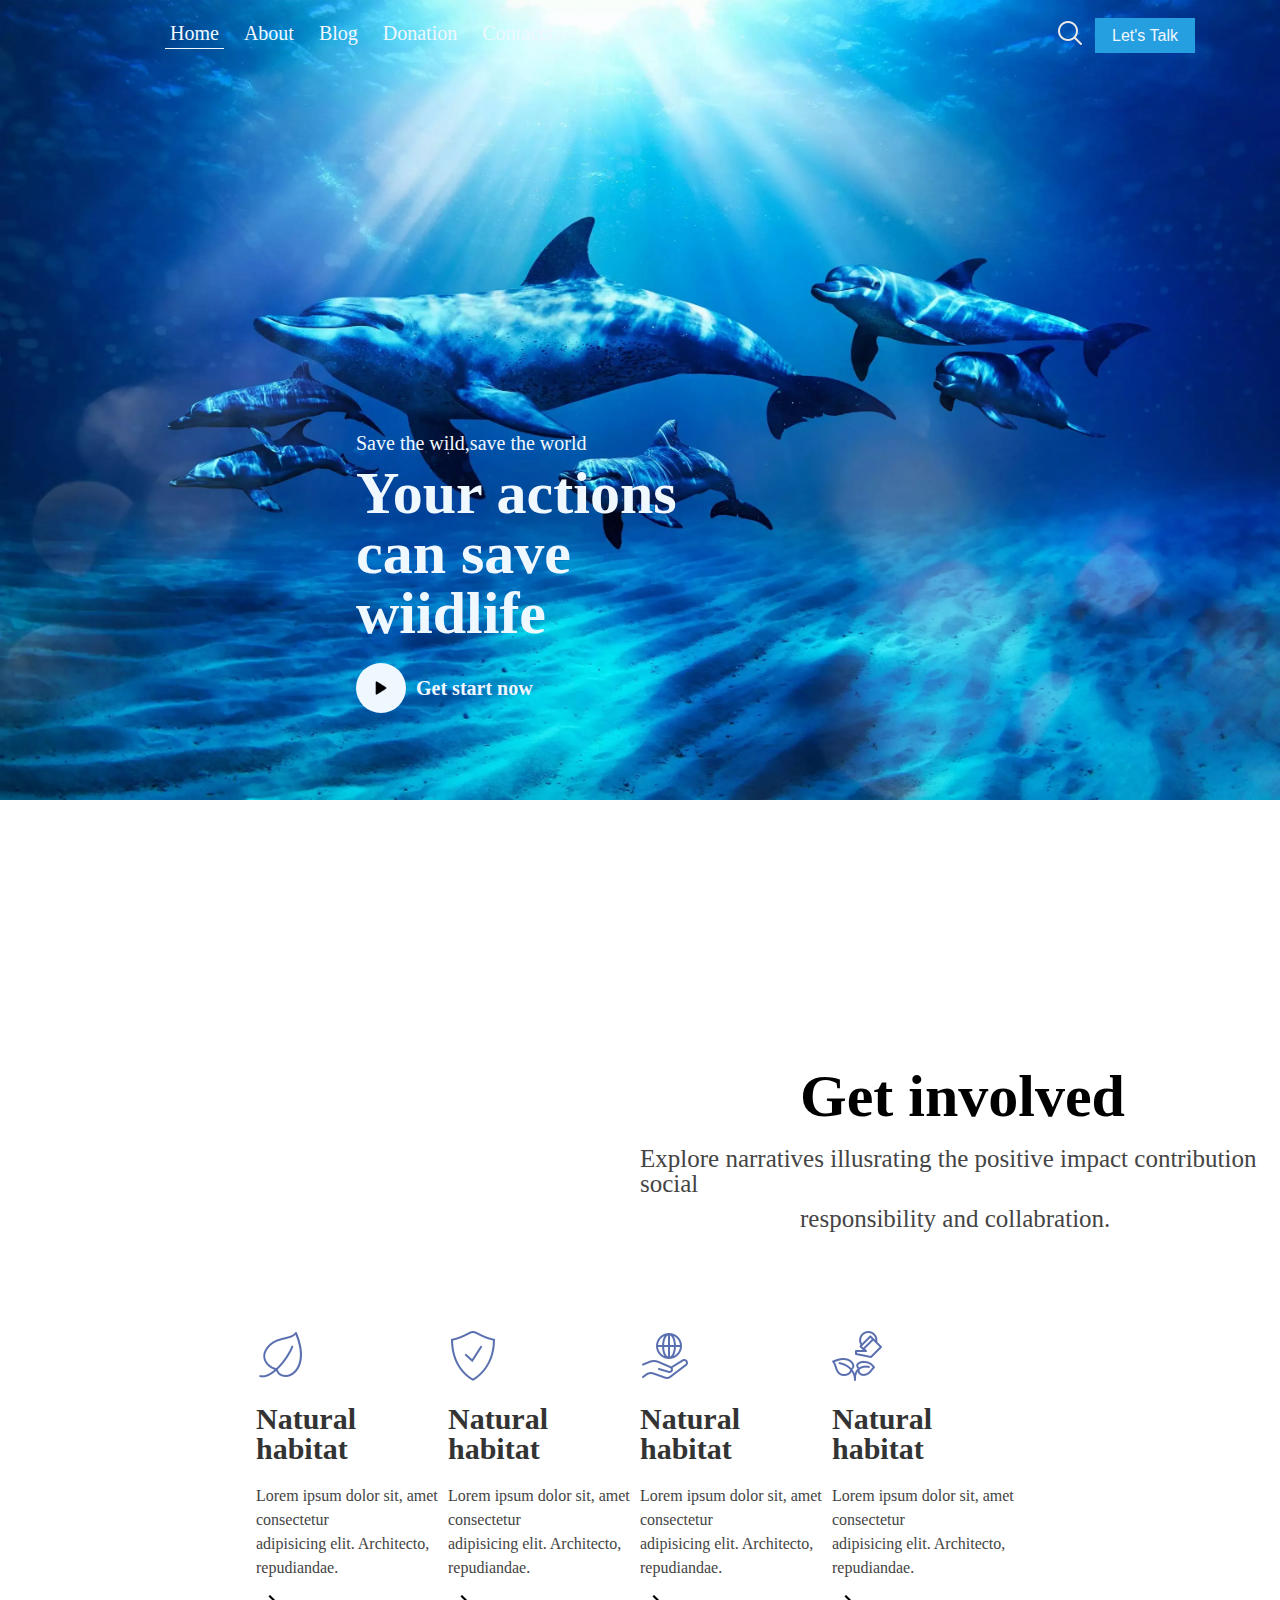
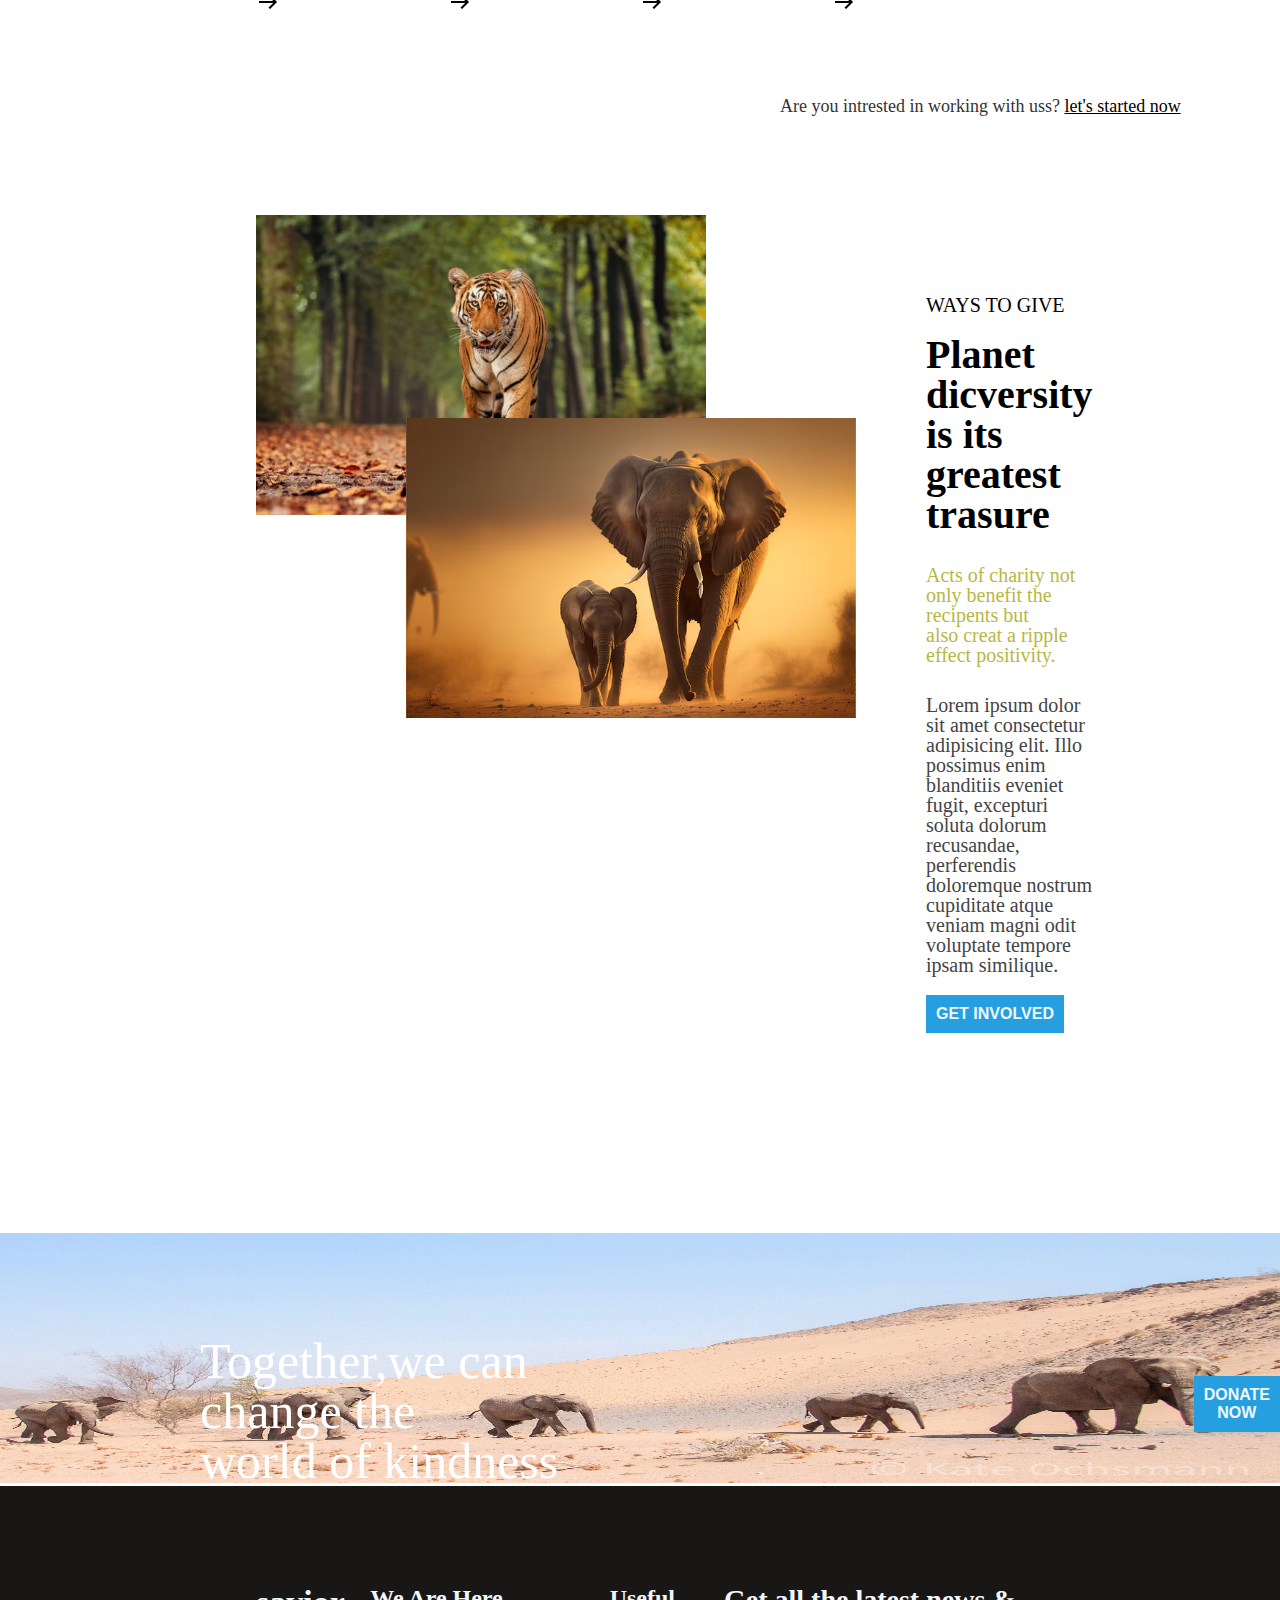
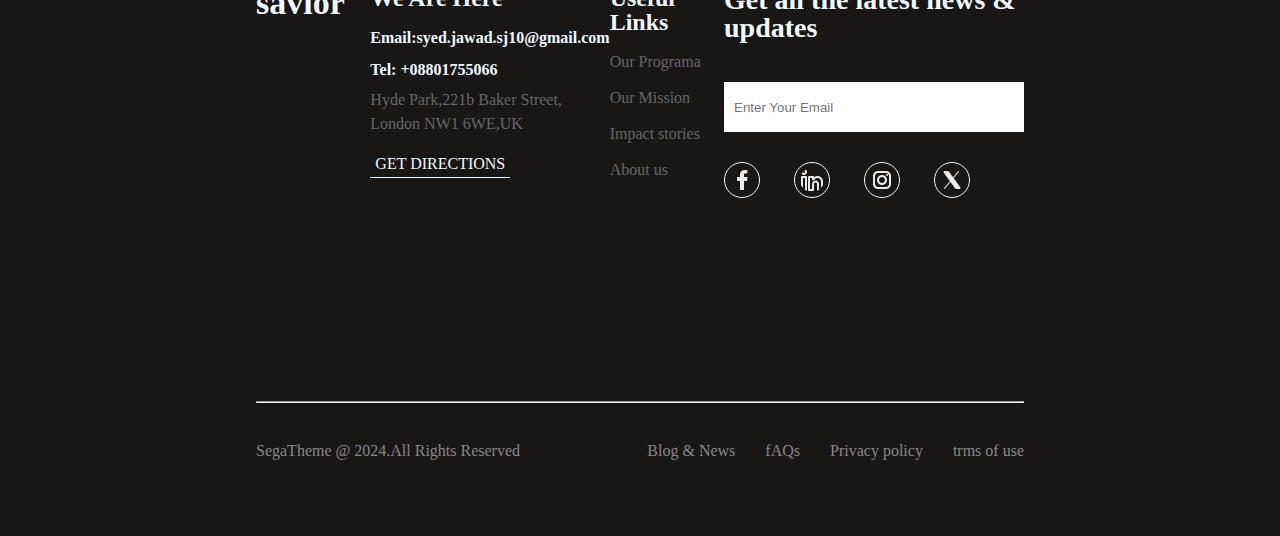
<file: index.html>
<!DOCTYPE html>
<html lang="en">
<head>
    <meta charset="UTF-8">
    <meta name="viewport" content="width=device-width, initial-scale=1.0">
    <link rel="stylesheet" href="styles/style.css">
    <link rel="stylesheet" href="styles/reset.css">
    <link rel="preconnect" href="https://fonts.googleapis.com">
    <link rel="preconnect" href="https://fonts.gstatic.com" crossorigin>
    <link href="https://fonts.googleapis.com/css2?family=Oswald:wght@200..700&family=Roboto:ital,wght@0,100;0,300;0,400;0,500;0,700;0,900;1,100;1,300;1,400;1,500;1,700;1,900&display=swap" rel="stylesheet">
    <title>practice-2</title>
</head>
<body>
    
    <nav>        
        <div class="nav-container">

            <div class="nav-image">
                <img src="styles/AQW-Dolphins.webp" alt="">
            </div>

            <div class="nav-items">
                <div class="item-1">
                    <a href="">
                        <ul>
                            <li class="active">Home</li>
                            <li>About</li>
                            <li>Blog</li>
                            <li>Donation</li>
                            <li>Contacts</li>
                        </ul>
                    </a>
                </div>

                <div class="item-2">
                    <div class="sar-icon">
                        <img src="styles/icons8-search-30 (1).png" alt="">
                    </div>
                    <div class="nav-btn">
                        <button>Let's Talk</button>
                    </div>
                </div>
            </div>
        </div>

        <div class="des-sec">
            <div class="container">
                <div class="nav-texts">
                    <h2>
                        Save the wild,save the world
                    </h2>
                    <h1>
                        Your actions can save wiidlife
                    </h1>
                </div>

                <div class="des-video">
                    <div class="video-icon">
                        <img src="styles/icons8-play-50.png" alt="">
                    </div>
                    <div class="video-text">
                        <h2>Get start now</h2>
                    </div>
                </div>
            </div>
        </div>
    </nav>

    <main>
        <div class="main-head">
            <h1>Get involved</h1>

            <h2>Explore narratives illusrating the positive impact contribution social</h2>
            
               <h3>responsibility and collabration.</h3>  
        </div>

        <div class="icon-des-sec container">
           <div class="first-sec">
                <div class="1st-icon">
                    <img src="styles/icons8-natural-50.png" alt="">
                </div>
                <h1>
                    Natural habitat
                </h1>

                <p>
                    Lorem ipsum dolor sit, amet consectetur <br> adipisicing elit. Architecto, repudiandae.
                </p>

                <div class="side-icon">
                    <img src="styles/icons8-right-24.png" alt="">
                </div>
           </div>


                <div class="first-sec">
                    <div class="1st-icon">
                        <img src="styles/icons8-protection-50.png" alt="">
                    </div>
                    <h1>
                        Natural habitat
                    </h1>

                    <p>
                        Lorem ipsum dolor sit, amet consectetur <br> adipisicing elit. Architecto, repudiandae.
                    </p>

                    <div class="side-icon">
                        <img src="styles/icons8-right-24.png" alt="">
                    </div>
                </div>


            <div class="first-sec">
                <div class="1st-icon">
                    <img src="styles/icons8-earth-care-50.png" alt="">
                </div>
                <h1>
                    Natural habitat
                </h1>

                <p>
                    Lorem ipsum dolor sit, amet consectetur <br> adipisicing elit. Architecto, repudiandae.
                </p>

                <div class="side-icon">
                    <img src="styles/icons8-right-24.png" alt="">
                </div>
            </div>


            <div class="first-sec">
                <div class="1st-icon">
                    <img src="styles/icons8-garden-50.png" alt="">
                </div>
                <h1>
                    Natural habitat
                </h1>

                    <p>
                        Lorem ipsum dolor sit, amet consectetur <br> adipisicing elit. Architecto, repudiandae.
                    </p>

                    <div class="side-icon">
                        <img src="styles/icons8-right-24.png" alt="">
                    </div>
            </div>

        </div>


        <div class="are-you">
            <h1>Are you intrested in working with uss? <a href="">let's started now</a></h1>
        </div>


        <section class="elephent">
            <div class="full-sec container">
                <div class="both-img">  
                    <div class="tig">
                        <img src="styles/istockphoto-1461228386-612x612.jpg" alt="">
                    </div>
                   
                    <div class="ele">
                        <img src="styles/mother-elephant-her-baby-elephant-walk-through-desert_771703-52823.avif" alt="">
                    </div>
                </div>


                <div class="ele-text">
                    <h1>WAYS TO GIVE</h1>
                    <h2>
                        Planet dicversity is its <br> greatest trasure
                    </h2>
                    <h3>
                        Acts of charity not only benefit the recipents but
                        <br>
                        also creat a ripple effect positivity.
                    </h3>

                    <p>
                        Lorem ipsum dolor sit amet consectetur adipisicing elit. Illo possimus enim blanditiis eveniet fugit, excepturi soluta dolorum recusandae, perferendis doloremque nostrum cupiditate atque veniam magni odit voluptate tempore ipsam similique.
                    </p>

                    <button>
                        GET INVOLVED
                    </button>
                </div>
            </div>
        </section>



    </main>

    <footer>
        <div class="top-foot">
            <img src="styles/Desert-elephants-of-Namibia-walking-on-sand.jpg" alt="">
            <div class="top-foot-text">
                <div class="top-title">
                    <h1>Together,we can change the <br> world of kindness</h1>
                </div>
                <div class="top-foot-btn">
                    <button>DONATE NOW</button>
                </div>
            </div>    
        </div>

        <div class="main-foot">
            <div class="full-text-sec container">
                    <div class="first-one">
                        <h1>savior</h1>
                    </div>
                    <div class="second-two">
                        <h1>We Are Here</h1>
                        <h2>Email:syed.jawad.sj10@gmail.com</h2>
                        <br>
                        <h2>Tel: +08801755066</h2>
                        <p>
                            Hyde Park,221b Baker Street,<br>London NW1 6WE,UK
                        </p>

                        <a href="">
                            GET DIRECTIONS
                        </a>
                    </div>

                    <div class="thrid-three">
                        <h1>Useful Links</h1>
                        <h2>Our Programa</h2>
                        <h2>Our Mission</h2>
                        <h2>Impact stories</h2>
                        <h2>About us</h2>
                    </div>

                    <div class="fourth-four">
                        <h1>Get all the latest news & updates</h1>
                        <input type="email" name="" id="" placeholder="Enter Your Email">
                        <div class="img-sec">
                            <img src="styles/icons8-facebook-24.png" alt="">
                            <img src="styles/icons8-linkedin-24.png" alt="">
                            <img src="styles/icons8-instagram-24.png" alt="">
                            <img src="styles/icons8-twitter-24.png" alt="">
                        </div>
                    </div>
            </div>

            <div class="container horizen">
                <hr>
            </div>

            <div class="container last-text-grp">
                <div class="text-one">
                    <h1>SegaTheme @ 2024.All Rights Reserved</h1>
                </div>
                <div class="text-two">
                    <ul>
                        <li>Blog & News </li>
                        <li>fAQs</li>
                        <li>Privacy policy</li>
                        <li>trms of use</li>
                    </ul>
                </div>
            </div>


        </div>
    </footer>
</body>
</html>
</file>
<file: styles/style.css>
*{
    box-sizing: border-box;
}

html,body{
    font-family: "Roboto";
    height: 100vh;
}

.nav-image img{
    width: 100vw;
    height: 800px;
}

.nav-items{
    display: flex;
    padding: 15px;
}

.item-1{
    margin-left: 150px;
}

.item-1 a ul{
    display: flex;
    margin-top: -800px;

    
}

.item-1 a ul li{
    margin-right: 15px;
    color: aliceblue;
    font-size: 20px;
    font-weight:500 ;
    padding: 5px;
}

.active{
    border-bottom: 1px solid aliceblue ;
    
}



.item-1 li:hover{
    border-bottom: 2px solid aliceblue;
}

.item-1 a{
    text-decoration: none;
}

.item-2{
    display: flex;
    margin-top: -800px;
    margin-left: auto;
    margin-right: 70px;
}

.nav-btn button{
    width: 100px;
    height: 35px;
    margin-left: 10px;
    font-size: 16px;
    background-color: rgb(38, 159, 225);
    border: none;
    color: aliceblue;
    cursor: pointer;
}

.sar-icon{
    cursor: pointer;
}

.container{
    width: 60%;
    margin: 0 auto;
}

.nav-texts{
    margin-top: -400px;
    margin-left: 100px;
}

.nav-texts h2{
    color: aliceblue;
    font-size: 20px;
    font-weight: 500;
}

.nav-texts h1{
    color: aliceblue;
    font-size: 60px;
    font-weight: 900;
    width: 400px;
    margin-top: 10px;
}

.video-icon img{
    background-color: aliceblue;
    border-radius: 50%;
    width: 50px;
    padding: 16px;
}

.video-text h2{
    color: aliceblue;
    font-size: 20px;
    font-weight: 600;
    margin-top: 15px;
    margin-left: 10px;
}

.des-video{
    display: flex;
    margin-left: 100px;
    margin-top: 20px;
}

.main-head {
    margin-top: 350px;
    
}

.main-head h1{
    margin-left: 800px;
    font-size: 60px;
    font-weight: 600;
}

.main-head h2{
    margin-left: 640px;
    margin-top: 20px;
    font-weight: 500;
    font-size: 25px;
    color: #444;
}

.main-head h3{
    margin-left: 800px;
    margin-top: 10px;
    font-weight: 500;
    font-size: 25px;
    color: #444;
}

.icon-des-sec{
    display: grid;
    grid-template-columns: 1fr 1fr 1fr 1fr;
    margin-top: 100px;
}

.first-sec h1{
    margin-top: 20px;
    font-size: 30px;
    font-weight: 600;
    color: #333;
}

.first-sec p{
    margin-top: 20px;
    line-height: 1.5;
    margin-bottom: 10px;
    font-weight: 500;
    color: #444;
}

.are-you{
    margin-top: 80px;
    margin-left: 780px;
}

.are-you h1{
    font-weight: 500;
    font-size: 18px;
    color: #333;
}

.are-you a{
    color: black;
}

.elephent{
    margin-top: 100px;
    
}

.both-img img{
    width: 450px;
}

.ele{
    margin-top: -100px;
    margin-left: 150px;
}

.full-sec {
    display: flex;
}

.ele-text{
    margin-top: 80px;
    margin-left: 70px;
}

.ele-text h1{
    font-size: 20px;
    font-weight: 600px;
    
}

.ele-text h2{
    font-size: 40px;
    font-weight: 600;
    margin-top: 20px;
}

.ele-text h3{
    font-size: 20px;
    font-weight: 600px;
    color:rgb(183, 183, 68);
    margin-top: 30px;
}

.ele-text p{
    font-size: 20px;
    font-weight: 600px;
    color: #444;
    margin-top: 30px;
}

.ele-text button{
    padding: 10px;
    font-size: 16px;
    font-weight: 600;
    border: none;
    background-color: rgb(38, 159, 225) ;
    color: aliceblue;
    margin-top: 20px;
}

.top-foot{
    margin-top: 200px;
    
}

.top-foot img{
    height: 250px;
    width: 100vw;
}

.top-foot-text{
    display: flex;
    margin-top: -150px;
    margin-left: 200px;
}

.top-title h1{
    font-size: 50px;
    font-weight: 500;
   
    color: rgb(255, 255, 255);
}

.top-foot-btn button{
    padding: 10px;
    font-size: 16px;
    font-weight: 600;
    border: none;
    background-color: rgb(38, 159, 225) ;
    color: aliceblue;
    margin-left: 600px;
    margin-top: 40px;
    
}

.main-foot{
    background-color: rgb(25, 22, 22);
    height: 650px;
}

.full-text-sec {
    display: grid;
    grid-template-columns: 1fr 1fr 1fr 1fr;
    
}

.first-one h1{
    font-size: 34px;
    font-weight: 600;
    margin-top: 100px;
    color: aliceblue;
}

.second-two {
    margin-top: 100px;
}

.second-two h1{
    font-size: 24px;
    font-weight: 600;
    margin-bottom: 20px;
    color: aliceblue;
}

.second-two h2{
    font-weight: 600;
    font-size: 16px;
    color: aliceblue;
    
}

.second-two p{
    margin-top: 10px;
    font-size: 16px;
    color: #666;
    margin-bottom: 20px;
    font-weight: 500;
    line-height: 1.5;
}

.second-two a{
    color: aliceblue;
    padding: 5px;
    text-decoration: none;
    border-bottom: 1px solid aliceblue;
    
}

.thrid-three{
    margin-top: 100px;
}

.thrid-three h1{
    font-size: 24px;
    font-weight: 600;
    color: aliceblue;
    
}

.thrid-three h2{
    margin-top: 20px;
    font-size: 16px;
    color: #666;
    margin-bottom: 20px;
    font-weight: 500;
}

.fourth-four{
    margin-top: 100px;
    
}

.fourth-four h1{
    font-size: 28px;
    font-weight: 600;
    color: aliceblue;
}

.fourth-four input{
    margin-top: 40px;
    width: 300px;
    border: none;
    height: 50px;
    padding: 10px;
}

.horizen hr{
    margin-top: 200px;
}

.last-text-grp{
    display: flex;
    margin-top: 40px;
}

.text-one h1{
    color: #888;
    
}

.text-two{
    margin-left: auto;
    
}

.text-two ul{
    display: flex;
}

.text-two ul li{
    color: #888;
   margin-left: 30px;

}

.img-sec {
    margin-top: 30px;
}

.img-sec img {
    margin-right: 30px;
    border:1px solid aliceblue;
    border-radius:50%;
    padding: 5px;
}
</file>
